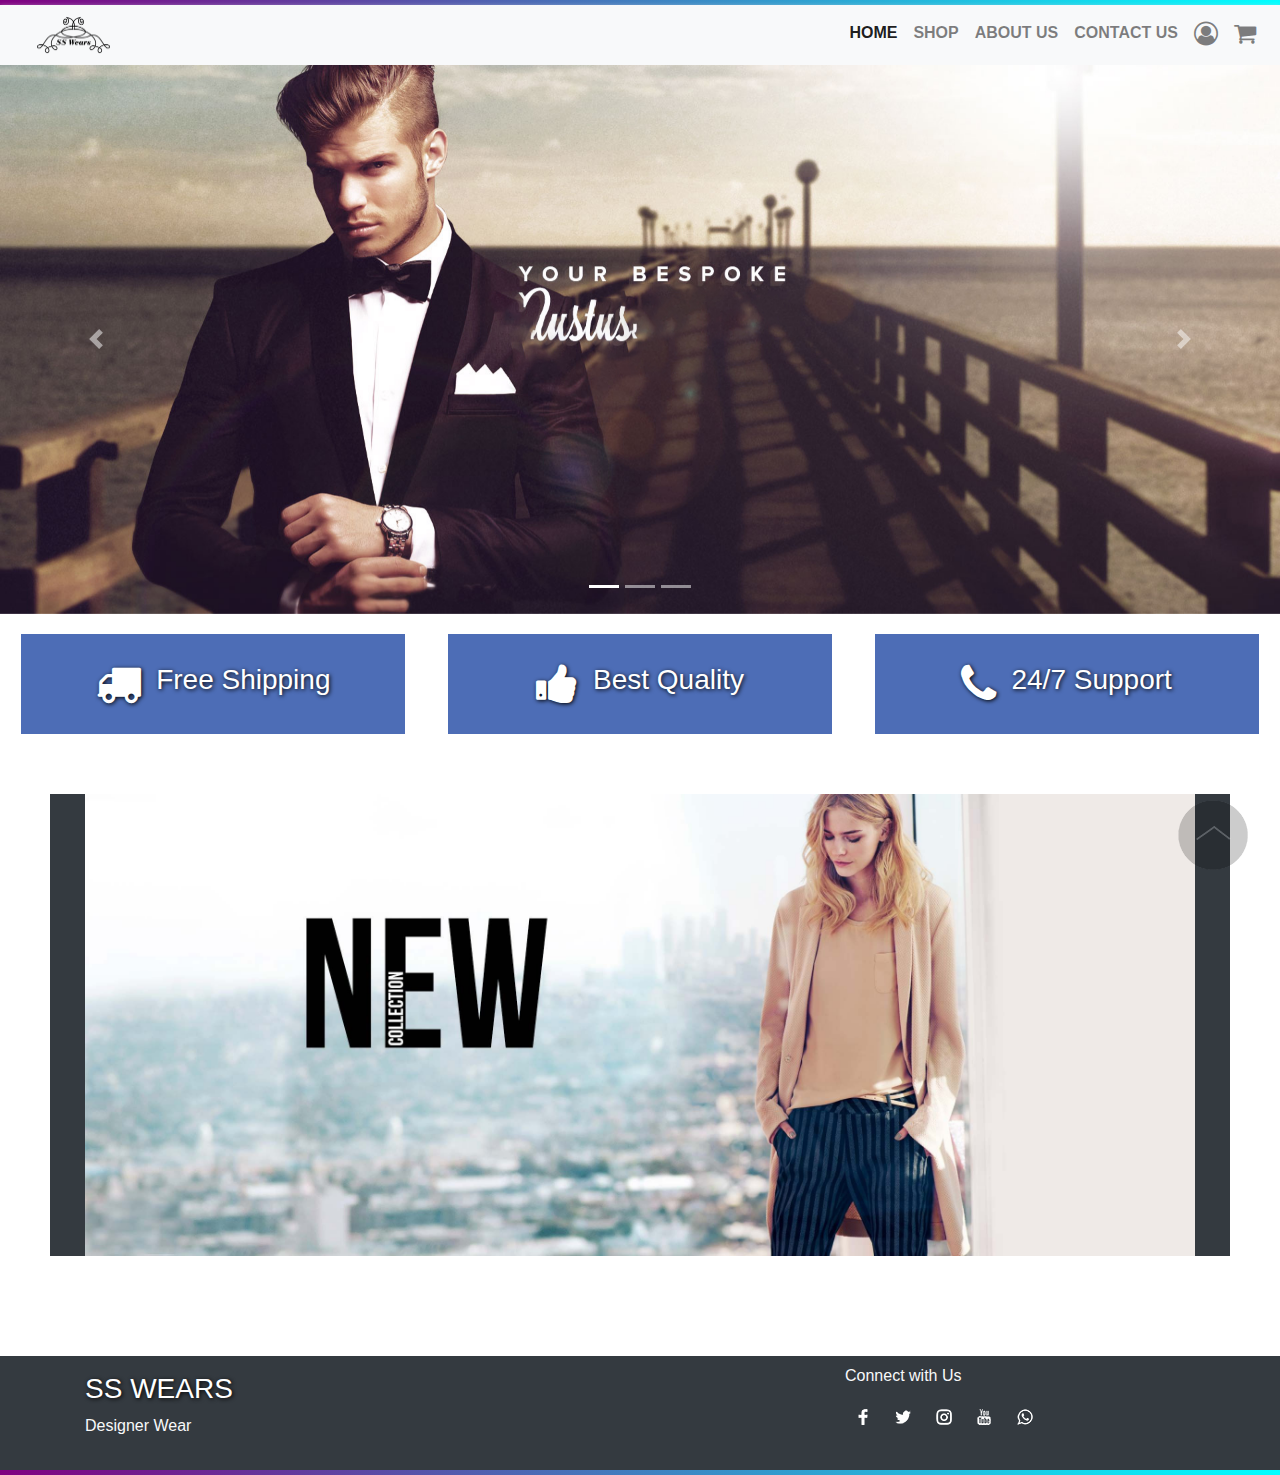
<file: index.html>
<!DOCTYPE html>
<html lang="en">

<head>
  <meta charset="UTF-8">
  <meta name="viewport" content="width=device-width, initial-scale=1.0">
  <title>SS Wears</title>
  <link rel="stylesheet" href="css/style.css">
  <link rel="stylesheet" href="css/bootstrap.css">
  <link rel="stylesheet" href="https://cdnjs.cloudflare.com/ajax/libs/font-awesome/4.7.0/css/font-awesome.min.css">

</head>

<body>
  <div class="topbar">
    <div class="container">
      <div class="row">

      </div>
    </div>
  </div>


  <nav class="navbar navbar-expand-lg navbar-light bg-light">
    <a class="navbar-brand" href="#">
      <img src="images/ss_logo.png" width="25%">
    </a>
    <button class="navbar-toggler" type="button" data-toggle="collapse" data-target="#navbarText"
      aria-controls="navbarText" aria-expanded="false" aria-label="Toggle navigation">
      <span class="navbar-toggler-icon"></span>
    </button>
    <div class="collapse navbar-collapse" id="navbarText">
      <ul class="navbar-nav mr-auto">

      </ul>
      <span class="navbar-text">
        <ul class="navbar-nav mr-auto">
          <li class="nav-item active">
            <a class="nav-link" href="index.html">HOME <span class="sr-only">(current)</span></a>
          </li>
          <li class="nav-item">
            <a class="nav-link" href="shop.html">SHOP</a>
          </li>
          <li class="nav-item">
            <a class="nav-link" href="aboutus.html">ABOUT US</a>
          </li>
          <li class="nav-item">
            <a class="nav-link" href="contactus.html">CONTACT US</a>
          </li>
          <li class="nav-item">
            <a class="nav-link" href="#"><i class="fa fa-user-circle-o" aria-hidden="true"></i></a>
          </li>
          <li class="nav-item">
            <a class="nav-link" href="#"><i class="fa fa-shopping-cart" aria-hidden="true"></i></a>
          </li>


        </ul>
      </span>
    </div>
  </nav>

  <!----------------------------- SLIDER -------------------------------->

  <div id="carouselExampleIndicators" class="carousel slide" data-ride="carousel">
    <ol class="carousel-indicators">
      <li data-target="#carouselExampleIndicators" data-slide-to="0" class="active"></li>
      <li data-target="#carouselExampleIndicators" data-slide-to="1"></li>
      <li data-target="#carouselExampleIndicators" data-slide-to="2"></li>
    </ol>
    <div class="carousel-inner">
      <div class="carousel-item active">
        <img src="images/banner1.jpg" class="d-block w-100" alt="...">
      </div>
      <div class="carousel-item">
        <img src="images/banner2.jpg" class="d-block w-100" alt="...">
      </div>
      <div class="carousel-item">
        <img src="images/banner3.jpg" class="d-block w-100" alt="...">
      </div>
    </div>
    <a class="carousel-control-prev" href="#carouselExampleIndicators" role="button" data-slide="prev">
      <span class="carousel-control-prev-icon" aria-hidden="true"></span>
      <span class="sr-only">Previous</span>
    </a>
    <a class="carousel-control-next" href="#carouselExampleIndicators" role="button" data-slide="next">
      <span class="carousel-control-next-icon" aria-hidden="true"></span>
      <span class="sr-only">Next</span>
    </a>
  </div>

  <!-- <div class="advertise">
  <div class="container">
    <div class="row">
      <div class="col-md-4">
        
      </div>
    </div>
  </div>
</div> -->

  <div class="maincard">
    <div class="card1">
      <div>
        <i class="fa fa-truck" aria-hidden="true"></i>
      </div>
      <div>
        <h3>Free Shipping</h3>
      </div>
    </div>
    <div class="card2">
      <div>
        <i class="fa fa-thumbs-up" aria-hidden="true"></i>
      </div>
      <div>
        <h3>Best Quality</h3>
      </div>
    </div>
    <div class="card3">
      <div>
        <i class="fa fa-phone" aria-hidden="true"></i>
      </div>
      <div>
        <h3>24/7 Support</h3>
      </div>
    </div>
  </div>

  <div class="advertise bg-dark">
    <div class="container">
      <div class="row">
        <div class="col-md-12">
          <img src="images/banner.jpg" width=100%>
        </div>
      </div>
    </div>
  </div>


  <div class="footer bg-dark text-light">
    <div class="container">
      <div class="row">
        <div class="col-md-8 py-3">
          <h3>SS WEARS</h3>
          <p>Designer Wear</p>
        </div>

        <div class="col-md-4 py-2">
          <p>Connect with Us</p>

          <div class="social">
            <a href="#"> <img src="images/facebook_logo.png" class="px-2"></a>
            <a href="#"> <img src="images/twitter_logo.png" class="px-2"></a>
            <a href="#"> <img src="images/insta_logo.png" class="px-2"></a>
            <a href="#"> <img src="images/youtube_logo.png" class="px-2"></a>
            <a href="#"> <img src="images/whatsapp_logo.png" class="px-2"></a>
          </div>
        </div>
      </div>
    </div>
  </div>

  <div class="bottombar">
    <div class="container">
      <div class="row">

      </div>
    </div>
  </div>



  <a href="#top"><img src="images/top.png" id="myBtn"></a>

  <script src="https://code.jquery.com/jquery-3.5.1.slim.min.js"
    integrity="sha384-DfXdz2htPH0lsSSs5nCTpuj/zy4C+OGpamoFVy38MVBnE+IbbVYUew+OrCXaRkfj"
    crossorigin="anonymous"></script>
  <script src="https://cdn.jsdelivr.net/npm/popper.js@1.16.0/dist/umd/popper.min.js"
    integrity="sha384-Q6E9RHvbIyZFJoft+2mJbHaEWldlvI9IOYy5n3zV9zzTtmI3UksdQRVvoxMfooAo"
    crossorigin="anonymous"></script>
  <script src="https://stackpath.bootstrapcdn.com/bootstrap/4.5.0/js/bootstrap.min.js"
    integrity="sha384-OgVRvuATP1z7JjHLkuOU7Xw704+h835Lr+6QL9UvYjZE3Ipu6Tp75j7Bh/kR0JKI"
    crossorigin="anonymous"></script>
</body>

</html>
</file>
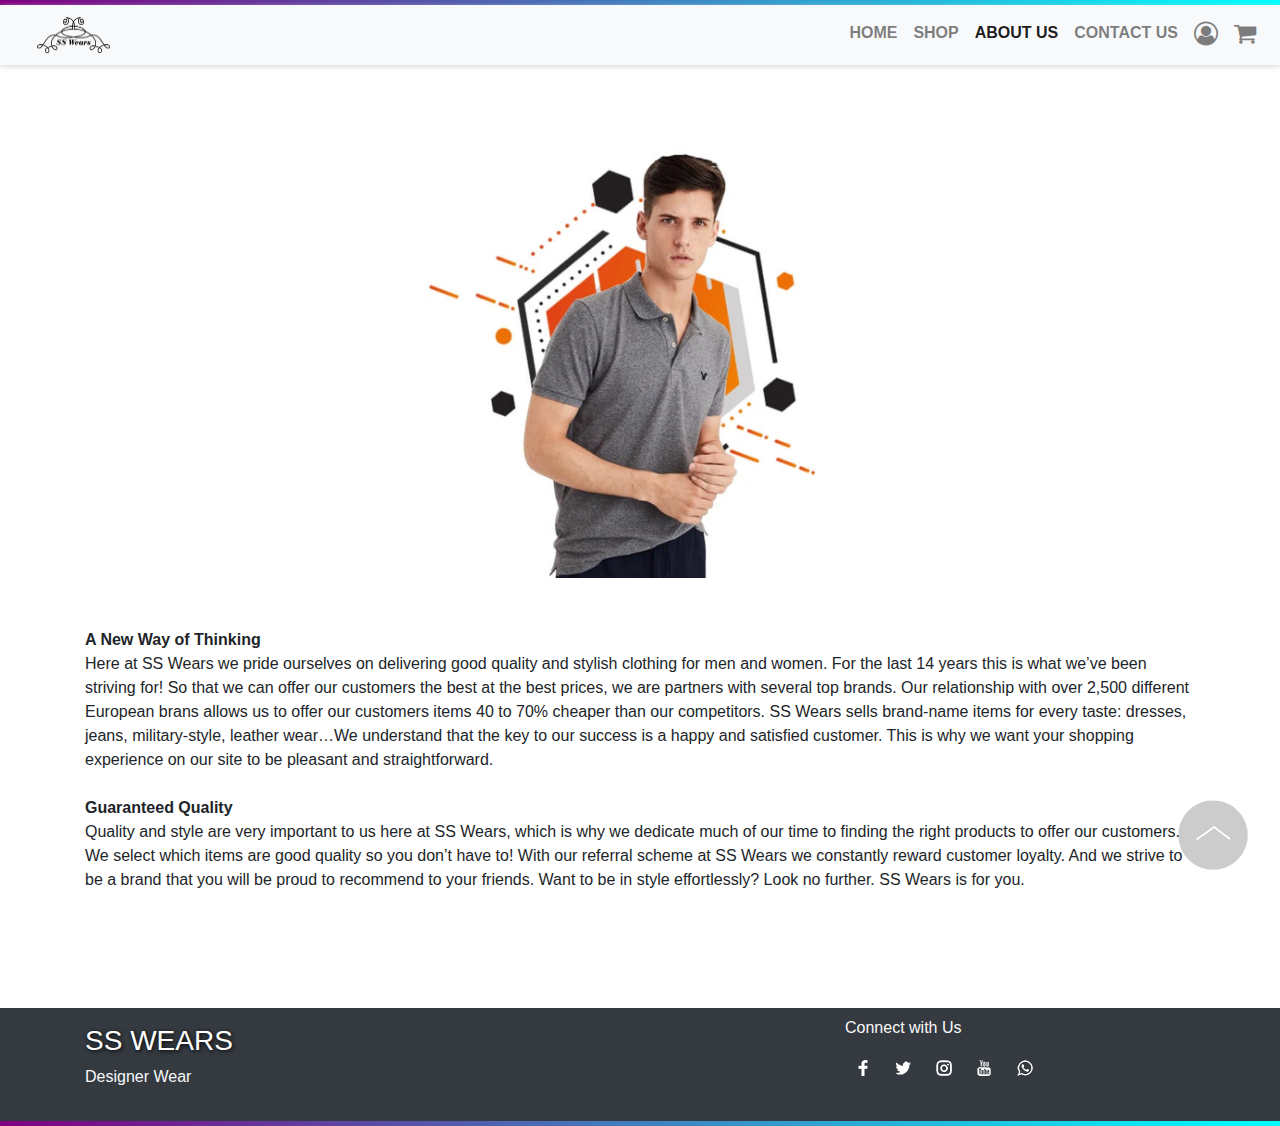
<file: aboutus.html>
<!DOCTYPE html>
<html lang="en">

<head>
  <meta charset="UTF-8">
  <meta name="viewport" content="width=device-width, initial-scale=1.0">
  <title>SS Wears</title>
  <link rel="stylesheet" href="css/style.css">
  <link rel="stylesheet" href="css/bootstrap.css">
  <link rel="stylesheet" href="https://cdnjs.cloudflare.com/ajax/libs/font-awesome/4.7.0/css/font-awesome.min.css">

</head>

<body>
  <div class="topbar">
    <div class="container">
      <div class="row">

      </div>
    </div>
  </div>


  <nav class="navbar navbar-expand-lg navbar-light bg-light">
    <a class="navbar-brand" href="#">
      <img src="images/ss_logo.png" width="25%">
    </a>
    <button class="navbar-toggler" type="button" data-toggle="collapse" data-target="#navbarText"
      aria-controls="navbarText" aria-expanded="false" aria-label="Toggle navigation">
      <span class="navbar-toggler-icon"></span>
    </button>
    <div class="collapse navbar-collapse" id="navbarText">
      <ul class="navbar-nav mr-auto">

      </ul>
      <span class="navbar-text">
        <ul class="navbar-nav mr-auto">
          <li class="nav-item">
            <a class="nav-link" href="index.html">HOME</a>
          </li>
          <li class="nav-item">
            <a class="nav-link" href="shop.html">SHOP</a>
          </li>
          <li class="nav-item active">
            <a class="nav-link" href="aboutus.html">ABOUT US <span class="sr-only">(current)</span></a>
          </li>
          <li class="nav-item">
            <a class="nav-link" href="contactus.html">CONTACT US</a>
          </li>
          <li class="nav-item">
            <a class="nav-link" href="#"><i class="fa fa-user-circle-o" aria-hidden="true"></i></a>
          </li>
          <li class="nav-item">
            <a class="nav-link" href="#"><i class="fa fa-shopping-cart" aria-hidden="true"></i></a>
          </li>


        </ul>
      </span>
    </div>
  </nav>

 

  <div class="advertise">
    <div class="container">
      <div class="row">
        <div class="col-md-12">
          <img src="images/about-us.jpg" width=100%>
        </div>
      </div>
    </div>
  </div>


  <div class="about-us">
    <div class="container">
      <div class="row">
        <div class="col-md-12">
          <p>
            <b>A New Way of Thinking</b>
          </br>
Here at SS Wears we pride ourselves on delivering good quality and stylish clothing for men and women. For the last 14 years this is what we’ve been striving for! So that we can offer our customers the best at the best prices, we are partners with several top brands. Our relationship with over 2,500 different European brans allows us to offer our customers items 40 to 70% cheaper than our competitors.

SS Wears sells brand-name items for every taste: dresses, jeans, military-style, leather wear…We understand that the key to our success is a happy and satisfied customer. This is why we want your shopping experience on our site to be pleasant and straightforward.
        </br>
      </br>

<b>Guaranteed Quality</b>
      </br>

Quality and style are very important to us here at SS Wears, which is why we dedicate much of our time to finding the right products to offer our customers. We select which items are good quality so you don’t have to!

With our referral scheme at SS Wears we constantly reward customer loyalty. And we strive to be a brand that you will be proud to recommend to your friends.

Want to be in style effortlessly? Look no further. SS Wears is for you.
          </p>
        </div>
      </div>
    </div>
  </div>


  <div class="footer bg-dark text-light">
    <div class="container">
      <div class="row">
        <div class="col-md-8 py-3">
          <h3>SS WEARS</h3>
          <p>Designer Wear</p>
        </div>

        <div class="col-md-4 py-2">
          <p>Connect with Us</p>

          <div class="social">
            <a href="#"> <img src="images/facebook_logo.png" class="px-2"></a>
            <a href="#"> <img src="images/twitter_logo.png" class="px-2"></a>
            <a href="#"> <img src="images/insta_logo.png" class="px-2"></a>
            <a href="#"> <img src="images/youtube_logo.png" class="px-2"></a>
            <a href="#"> <img src="images/whatsapp_logo.png" class="px-2"></a>
          </div>
        </div>
      </div>
    </div>
  </div>

  <div class="bottombar">
    <div class="container">
      <div class="row">

      </div>
    </div>
  </div>



  <a href="#top"><img src="images/top.png" id="myBtn"></a>

  <script src="https://code.jquery.com/jquery-3.5.1.slim.min.js"
    integrity="sha384-DfXdz2htPH0lsSSs5nCTpuj/zy4C+OGpamoFVy38MVBnE+IbbVYUew+OrCXaRkfj"
    crossorigin="anonymous"></script>
  <script src="https://cdn.jsdelivr.net/npm/popper.js@1.16.0/dist/umd/popper.min.js"
    integrity="sha384-Q6E9RHvbIyZFJoft+2mJbHaEWldlvI9IOYy5n3zV9zzTtmI3UksdQRVvoxMfooAo"
    crossorigin="anonymous"></script>
  <script src="https://stackpath.bootstrapcdn.com/bootstrap/4.5.0/js/bootstrap.min.js"
    integrity="sha384-OgVRvuATP1z7JjHLkuOU7Xw704+h835Lr+6QL9UvYjZE3Ipu6Tp75j7Bh/kR0JKI"
    crossorigin="anonymous"></script>
</body>

</html>
</file>
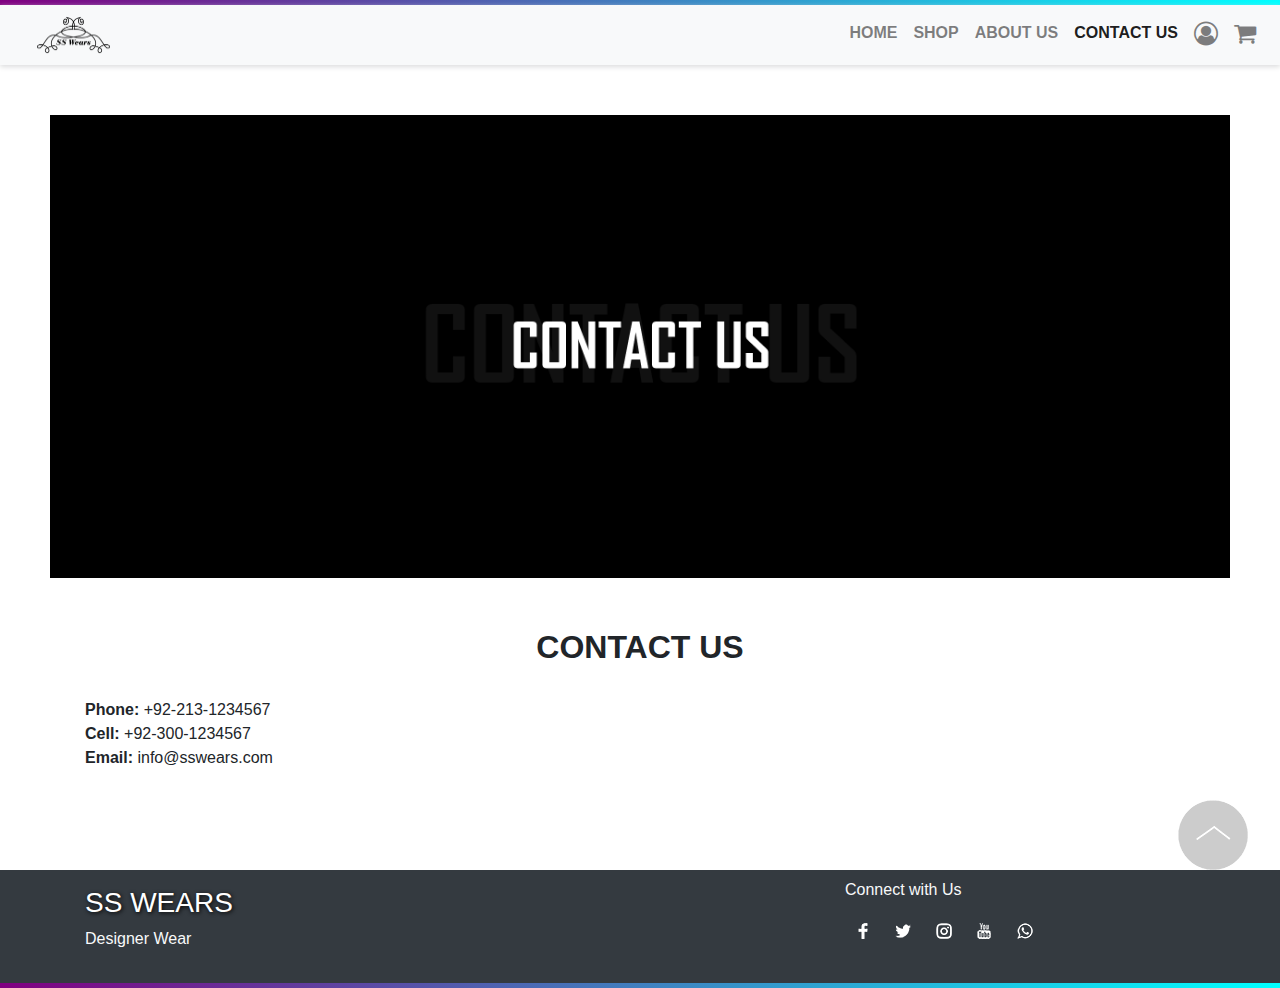
<file: contactus.html>
<!DOCTYPE html>
<html lang="en">

<head>
  <meta charset="UTF-8">
  <meta name="viewport" content="width=device-width, initial-scale=1.0">
  <title>SS Wears</title>
  <link rel="stylesheet" href="css/style.css">
  <link rel="stylesheet" href="css/bootstrap.css">
  <link rel="stylesheet" href="https://cdnjs.cloudflare.com/ajax/libs/font-awesome/4.7.0/css/font-awesome.min.css">

</head>

<body>
  <div class="topbar">
    <div class="container">
      <div class="row">

      </div>
    </div>
  </div>


  <nav class="navbar navbar-expand-lg navbar-light bg-light">
    <a class="navbar-brand" href="#">
      <img src="images/ss_logo.png" width="25%">
    </a>
    <button class="navbar-toggler" type="button" data-toggle="collapse" data-target="#navbarText"
      aria-controls="navbarText" aria-expanded="false" aria-label="Toggle navigation">
      <span class="navbar-toggler-icon"></span>
    </button>
    <div class="collapse navbar-collapse" id="navbarText">
      <ul class="navbar-nav mr-auto">

      </ul>
      <span class="navbar-text">
        <ul class="navbar-nav mr-auto">
          <li class="nav-item">
            <a class="nav-link" href="index.html">HOME</a>
          </li>
          <li class="nav-item">
            <a class="nav-link" href="shop.html">SHOP</a>
          </li>
          <li class="nav-item">
            <a class="nav-link" href="aboutus.html">ABOUT US</a>
          </li>
          <li class="nav-item active">
            <a class="nav-link" href="contactus.html">CONTACT US <span class="sr-only">(current)</span></a>
          </li>
          <li class="nav-item">
            <a class="nav-link" href="#"><i class="fa fa-user-circle-o" aria-hidden="true"></i></a>
          </li>
          <li class="nav-item">
            <a class="nav-link" href="#"><i class="fa fa-shopping-cart" aria-hidden="true"></i></a>
          </li>


        </ul>
      </span>
    </div>
  </nav>

 

  <div class="advertise dark">
    <div class="container">
      <div class="row">
        <div class="col-md-12">
          <img src="images/contact-us.jpg" width=100%>
        </div>
      </div>
    </div>
  </div>

  <div class="contact-us">
    <div class="container">
      <div class="row">
        <div class="col-md-12">

            <h2><b>CONTACT US</b></h2>
          </br>
        <b>Phone:</b> +92-213-1234567
        </br>
        <b>Cell:</b> +92-300-1234567
        </br>
        <b>Email:</b> info@sswears.com
        </br>
      
        </div>
      </div>
    </div>
  </div>


  <div class="footer bg-dark text-light">
    <div class="container">
      <div class="row">
        <div class="col-md-8 py-3">
          <h3>SS WEARS</h3>
          <p>Designer Wear</p>
        </div>

        <div class="col-md-4 py-2">
          <p>Connect with Us</p>

          <div class="social">
            <a href="#"> <img src="images/facebook_logo.png" class="px-2"></a>
            <a href="#"> <img src="images/twitter_logo.png" class="px-2"></a>
            <a href="#"> <img src="images/insta_logo.png" class="px-2"></a>
            <a href="#"> <img src="images/youtube_logo.png" class="px-2"></a>
            <a href="#"> <img src="images/whatsapp_logo.png" class="px-2"></a>
          </div>
        </div>
      </div>
    </div>
  </div>

  <div class="bottombar">
    <div class="container">
      <div class="row">

      </div>
    </div>
  </div>



  <a href="#top"><img src="images/top.png" id="myBtn"></a>

  <script src="https://code.jquery.com/jquery-3.5.1.slim.min.js"
    integrity="sha384-DfXdz2htPH0lsSSs5nCTpuj/zy4C+OGpamoFVy38MVBnE+IbbVYUew+OrCXaRkfj"
    crossorigin="anonymous"></script>
  <script src="https://cdn.jsdelivr.net/npm/popper.js@1.16.0/dist/umd/popper.min.js"
    integrity="sha384-Q6E9RHvbIyZFJoft+2mJbHaEWldlvI9IOYy5n3zV9zzTtmI3UksdQRVvoxMfooAo"
    crossorigin="anonymous"></script>
  <script src="https://stackpath.bootstrapcdn.com/bootstrap/4.5.0/js/bootstrap.min.js"
    integrity="sha384-OgVRvuATP1z7JjHLkuOU7Xw704+h835Lr+6QL9UvYjZE3Ipu6Tp75j7Bh/kR0JKI"
    crossorigin="anonymous"></script>
</body>

</html>
</file>
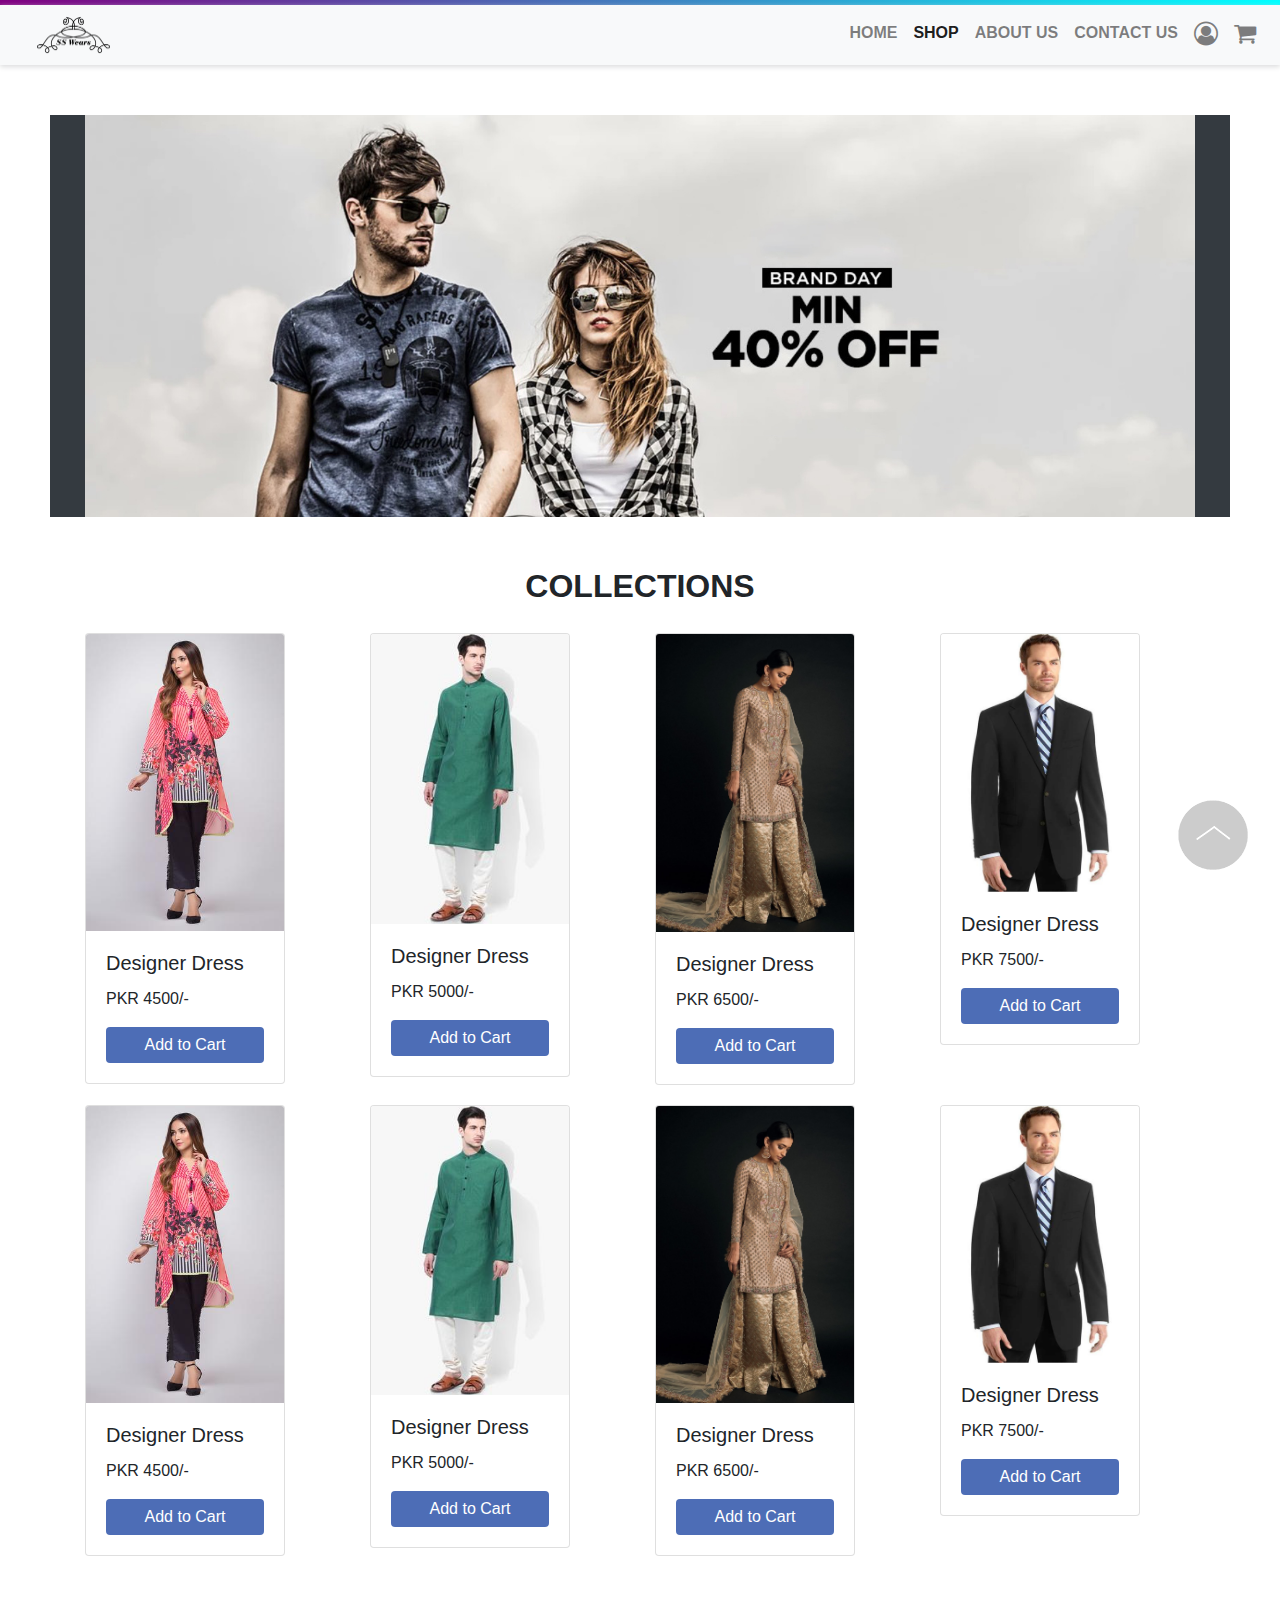
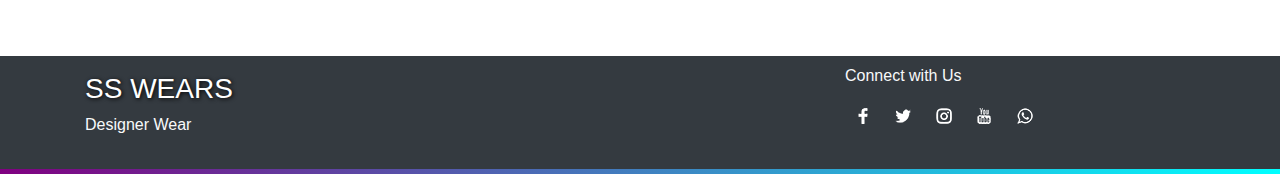
<file: shop.html>
<!DOCTYPE html>
<html lang="en">

<head>
  <meta charset="UTF-8">
  <meta name="viewport" content="width=device-width, initial-scale=1.0">
  <title>SS Wears</title>
  <link rel="stylesheet" href="css/style.css">
  <link rel="stylesheet" href="css/bootstrap.css">
  <link rel="stylesheet" href="https://cdnjs.cloudflare.com/ajax/libs/font-awesome/4.7.0/css/font-awesome.min.css">

</head>

<body>
  <div class="topbar">
    <div class="container">
      <div class="row">

      </div>
    </div>
  </div>


  <nav class="navbar navbar-expand-lg navbar-light bg-light">
    <a class="navbar-brand" href="#">
      <img src="images/ss_logo.png" width="25%">
    </a>
    <button class="navbar-toggler" type="button" data-toggle="collapse" data-target="#navbarText"
      aria-controls="navbarText" aria-expanded="false" aria-label="Toggle navigation">
      <span class="navbar-toggler-icon"></span>
    </button>
    <div class="collapse navbar-collapse" id="navbarText">
      <ul class="navbar-nav mr-auto">

      </ul>
      <span class="navbar-text">
        <ul class="navbar-nav mr-auto">
          <li class="nav-item">
            <a class="nav-link" href="index.html">HOME</a>
          </li>
          <li class="nav-item active">
            <a class="nav-link" href="shop.html">SHOP <span class="sr-only">(current)</span></a>
          </li>
          <li class="nav-item">
            <a class="nav-link" href="aboutus.html">ABOUT US</a>
          </li>
          <li class="nav-item">
            <a class="nav-link" href="contactus.html">CONTACT US</a>
          </li>
          <li class="nav-item">
            <a class="nav-link" href="#"><i class="fa fa-user-circle-o" aria-hidden="true"></i></a>
          </li>
          <li class="nav-item">
            <a class="nav-link" href="#"><i class="fa fa-shopping-cart" aria-hidden="true"></i></a>
          </li>


        </ul>
      </span>
    </div>
  </nav>

 

  <div class="advertise bg-dark">
    <div class="container">
      <div class="row">
        <div class="col-md-12">
          <img src="images/shop.jpg" width=100%>
        </div>
      </div>
    </div>
  </div>


  <!-- <div class="card">
    <img src="images/product1.jpg" class="card-img-top" alt="...">
    <div class="card-body">
      <h5 class="card-title">Designer Dress</h5>
      <p class="card-text">Luxury Suit</p>
      <p class="card-text"><b>PKR 4500/-</p>
      <a href="#" class="btn btn-primary">Add to Cart</a>
    </div>
  </div> -->


  <div class="product">
    <h2><b>COLLECTIONS</b></h2>
    <div class="container">
      <div class="row">
        <div class="col">
          <div class="card">
            <img src="images/product1.jpg" class="card-img-top" alt="...">
            <div class="card-body">
              <h5 class="card-title">Designer Dress</h5>
              <p class="card-text">PKR 4500/-</p>
              <a href="#" class="btn btn-primary">Add to Cart</a>
            </div>
          </div>
        </div>

        <div class="col">
          <div class="card">
            <img src="images/product2.jpg" class="card-img-top" alt="...">
            <div class="card-body">
              <h5 class="card-title">Designer Dress</h5>
              <p class="card-text">PKR 5000/-</p>
              <a href="#" class="btn btn-primary">Add to Cart</a>
            </div>
          </div>
        </div>

        <div class="col">
          <div class="card">
            <img src="images/product3.jpg" class="card-img-top" alt="...">
            <div class="card-body">
              <h5 class="card-title">Designer Dress</h5>
              <p class="card-text">PKR 6500/-</p>
              <a href="#" class="btn btn-primary">Add to Cart</a>
            </div>
          </div>
        </div>

        <div class="col">
          <div class="card">
            <img src="images/product4.jpg" class="card-img-top" alt="...">
            <div class="card-body">
              <h5 class="card-title">Designer Dress</h5>
              <p class="card-text">PKR 7500/-</p>
              <a href="#" class="btn btn-primary">Add to Cart</a>
            </div>
          </div>
        </div>
      </div>

      <!-------------------------------------- 2nd Line -------------------------------->

      <div class="row">
        <div class="col">
          <div class="card">
            <img src="images/product1.jpg" class="card-img-top" alt="...">
            <div class="card-body">
              <h5 class="card-title">Designer Dress</h5>
              <p class="card-text">PKR 4500/-</p>
              <a href="#" class="btn btn-primary">Add to Cart</a>
            </div>
          </div>
        </div>

        <div class="col">
          <div class="card">
            <img src="images/product2.jpg" class="card-img-top" alt="...">
            <div class="card-body">
              <h5 class="card-title">Designer Dress</h5>
              <p class="card-text">PKR 5000/-</p>
              <a href="#" class="btn btn-primary">Add to Cart</a>
            </div>
          </div>
        </div>

        <div class="col">
          <div class="card">
            <img src="images/product3.jpg" class="card-img-top" alt="...">
            <div class="card-body">
              <h5 class="card-title">Designer Dress</h5>
              <p class="card-text">PKR 6500/-</p>
              <a href="#" class="btn btn-primary">Add to Cart</a>
            </div>
          </div>
        </div>

        <div class="col">
          <div class="card">
            <img src="images/product4.jpg" class="card-img-top" alt="...">
            <div class="card-body">
              <h5 class="card-title">Designer Dress</h5>
              <p class="card-text">PKR 7500/-</p>
              <a href="#" class="btn btn-primary">Add to Cart</a>
            </div>
          </div>
        </div>
      </div>
      
    </div>
  </div>



  <div class="footer bg-dark text-light">
    <div class="container">
      <div class="row">
        <div class="col-md-8 py-3">
          <h3>SS WEARS</h3>
          <p>Designer Wear</p>
        </div>

        <div class="col-md-4 py-2">
          <p>Connect with Us</p>

          <div class="social">
            <a href="#"> <img src="images/facebook_logo.png" class="px-2"></a>
            <a href="#"> <img src="images/twitter_logo.png" class="px-2"></a>
            <a href="#"> <img src="images/insta_logo.png" class="px-2"></a>
            <a href="#"> <img src="images/youtube_logo.png" class="px-2"></a>
            <a href="#"> <img src="images/whatsapp_logo.png" class="px-2"></a>
          </div>
        </div>
      </div>
    </div>
  </div>

  <div class="bottombar">
    <div class="container">
      <div class="row">

      </div>
    </div>
  </div>



  <a href="#top"><img src="images/top.png" id="myBtn"></a>

  <script src="https://code.jquery.com/jquery-3.5.1.slim.min.js"
    integrity="sha384-DfXdz2htPH0lsSSs5nCTpuj/zy4C+OGpamoFVy38MVBnE+IbbVYUew+OrCXaRkfj"
    crossorigin="anonymous"></script>
  <script src="https://cdn.jsdelivr.net/npm/popper.js@1.16.0/dist/umd/popper.min.js"
    integrity="sha384-Q6E9RHvbIyZFJoft+2mJbHaEWldlvI9IOYy5n3zV9zzTtmI3UksdQRVvoxMfooAo"
    crossorigin="anonymous"></script>
  <script src="https://stackpath.bootstrapcdn.com/bootstrap/4.5.0/js/bootstrap.min.js"
    integrity="sha384-OgVRvuATP1z7JjHLkuOU7Xw704+h835Lr+6QL9UvYjZE3Ipu6Tp75j7Bh/kR0JKI"
    crossorigin="anonymous"></script>
</body>

</html>
</file>
<file: css/style.css>
.topbar,.bottombar{
    height: 5px;
    background-image: linear-gradient(to right, purple, cyan);
    /* position: relative; */
}

.navbar{
    height: 60px;
    background-color: white;
    box-shadow: 0px 2px 5px #dcddde;
    /* position: relative; */
}


.nav-link{
    font-weight: bold;
}

.navbar-brand{
    margin-left: 20px;
}

.fa-shopping-cart, .fa-user-circle-o{
    font-size: x-large !important;
}

/* .advertise{
    background-color: gray !important;

} */

.fa-truck,.fa-thumbs-up,.fa-phone{
    font-size: 45px !important;
    margin-right: 15px;
    color: white;
    text-shadow: 1px 1px 4px black;
}

h3{
    color: white;
    text-shadow: 1px 1px 4px black;
}

.card1,.card2,.card3{
    display: flex;
    height: 100px;
    width: 30%;
    /* background-image: linear-gradient(to right, #4d6db6, #25d2e8); */
    background-color: #4d6db6;
    justify-content: center;
    align-items: center;
    margin-top: 20px;
    margin-bottom: 10px;
    /* color: purple; */
     
}

.maincard{
    display: flex;
    flex-direction: row;
    justify-content: space-around;
}

.advertise{
    margin-top: 20px;
    display: flex;
    margin: 50px;
    margin-right: 50px;

    /* flex-direction: row;
    justify-content: space-around; */
}

#myBtn {
    position: fixed;
    bottom: 30px;
    float: right;
    left: 92%;
    opacity: 0.2;

}

#myBtn:hover {
    opacity: 0.8;
}

.dark{
    background-color: #000000;
}

h2{
    text-align: center;
}

.btn-primary{
    width: 100% !important;
    background-color: #4d6db6 !important;
    border: none !important;
}

.card{
    margin-top: 20px;
    width: 200px;
}


.footer{
    margin-top: 100px;
}
</file>
